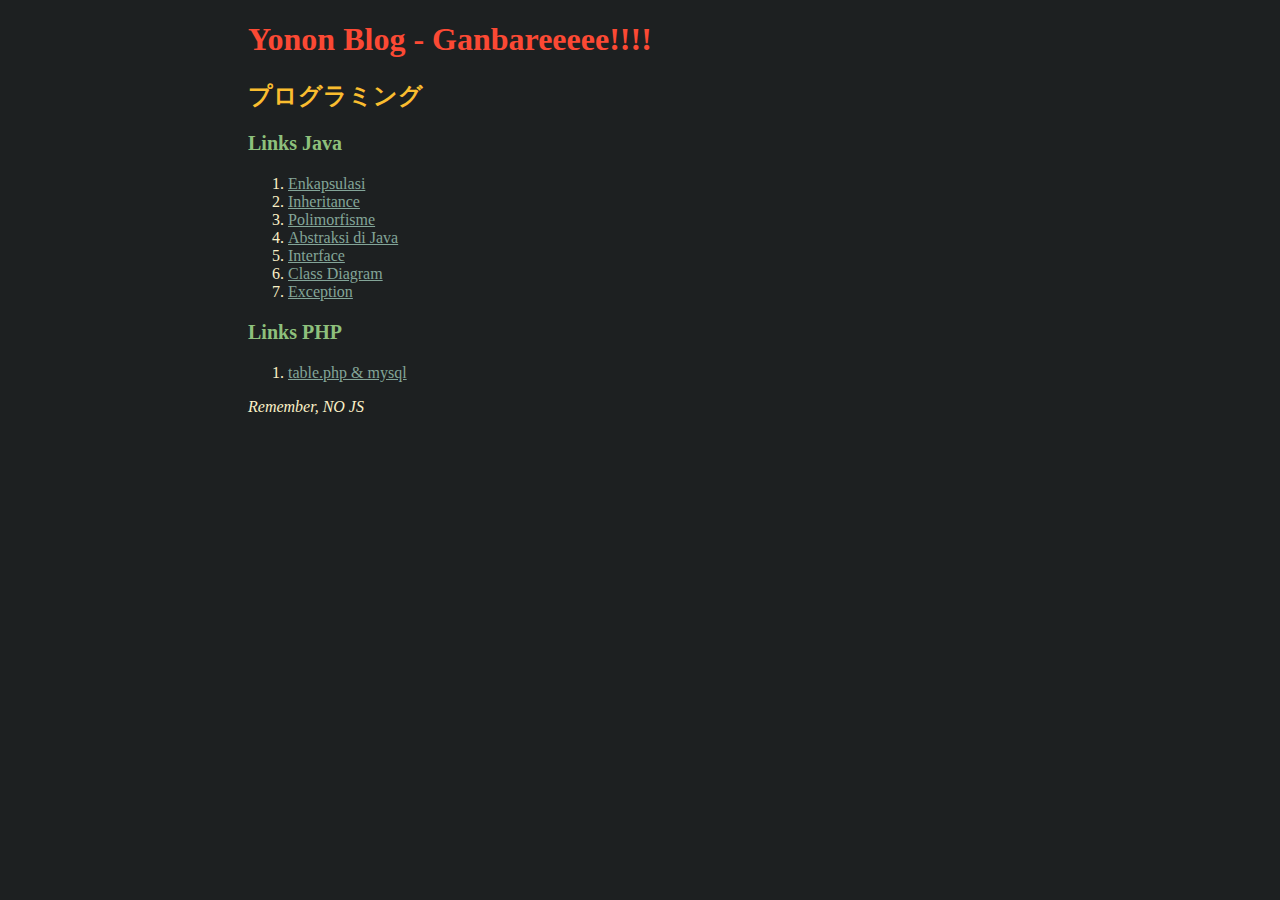
<file: index.html>
<!DOCTYPE html><html><head><meta name="viewport" content="width=device-width,initial-scale=1"><title>Yonon</title><style>html{margin-left:auto;margin-right:auto;max-width:800px;color:#fbf1c7;background-color:#1d2021;font-size:1em;text-align:justify}pre{font-size:1.3em;color:#d5c4a1;background-color:#282828;padding:10px;overflow-x:auto}h1{font-size:2em;color:#fb4934}h2{font-size:1.5em;color:#fabd2f}h3{font-size:1.25em;color:#8ec07c}h1,h2,h3{text-align:left}h1 code{font-size:30px}h2 code{font-size:24px}h3 code{font-size:20px}table{width:100%;border-collapse:collapse;overflow-x:auto;font-size:14px}td{padding-left:10px;border:1px #bdae93 solid}th{color:#ebdbb2;border:1px #bdae93 solid}strong{color:#fe8019}img{margin-left:auto;margin-right:auto;max-width:100%}a{color:#83a598}a:visited{color:#d3869b}strong code{font-size:1.2em}.hljs{display:block;overflow-x:auto;padding:.5em;background:#282828}.hljs,.hljs-subst{color:#ebdbb2}.hljs-deletion,.hljs-formula,.hljs-keyword,.hljs-link,.hljs-selector-tag{color:#fb4934}.hljs-built_in,.hljs-emphasis,.hljs-name,.hljs-quote,.hljs-strong,.hljs-title,.hljs-variable{color:#83a598}.hljs-attr,.hljs-params,.hljs-template-tag,.hljs-type{color:#fabd2f}.hljs-builtin-name,.hljs-doctag,.hljs-literal,.hljs-number{color:#8f3f71}.hljs-code,.hljs-meta,.hljs-regexp,.hljs-selector-id,.hljs-template-variable{color:#fe8019}.hljs-addition,.hljs-meta-string,.hljs-section,.hljs-selector-attr,.hljs-selector-class,.hljs-string,.hljs-symbol{color:#b8bb26}.hljs-attribute,.hljs-bullet,.hljs-class,.hljs-function,.hljs-function .hljs-keyword,.hljs-meta-keyword,.hljs-selector-pseudo,.hljs-tag{color:#8ec07c}.hljs-comment{color:#928374}.hljs-link_label,.hljs-literal,.hljs-number{color:#d3869b}.hljs-comment,.hljs-emphasis{font-style:italic}.hljs-section,.hljs-strong,.hljs-tag{font-weight:700}</style></head><body><h1 id="yonon-blog---ganbareeeee">Yonon Blog - Ganbareeeee!!!!</h1><h2 id="プログラミング">プログラミング</h2><h3 id="links-java">Links Java</h3><ol><li><a href="./enkapsulasi.html">Enkapsulasi</a></li><li><a href="./inherintansi.html">Inheritance</a></li><li><a href="./polymorphism.html">Polimorfisme</a></li><li><a href="./abstraction.html">Abstraksi di Java</a></li><li><a href="./interface.html">Interface</a></li><li><a href="./class-diagram.html">Class Diagram</a></li><li><a href="./exception.html">Exception</a></li></ol><h3 id="links-php">Links PHP</h3><ol><li><a href="./php-table.html">table.php &amp; mysql</a></li></ol><p><em>Remember, NO JS</em></p></body></html>
</file>
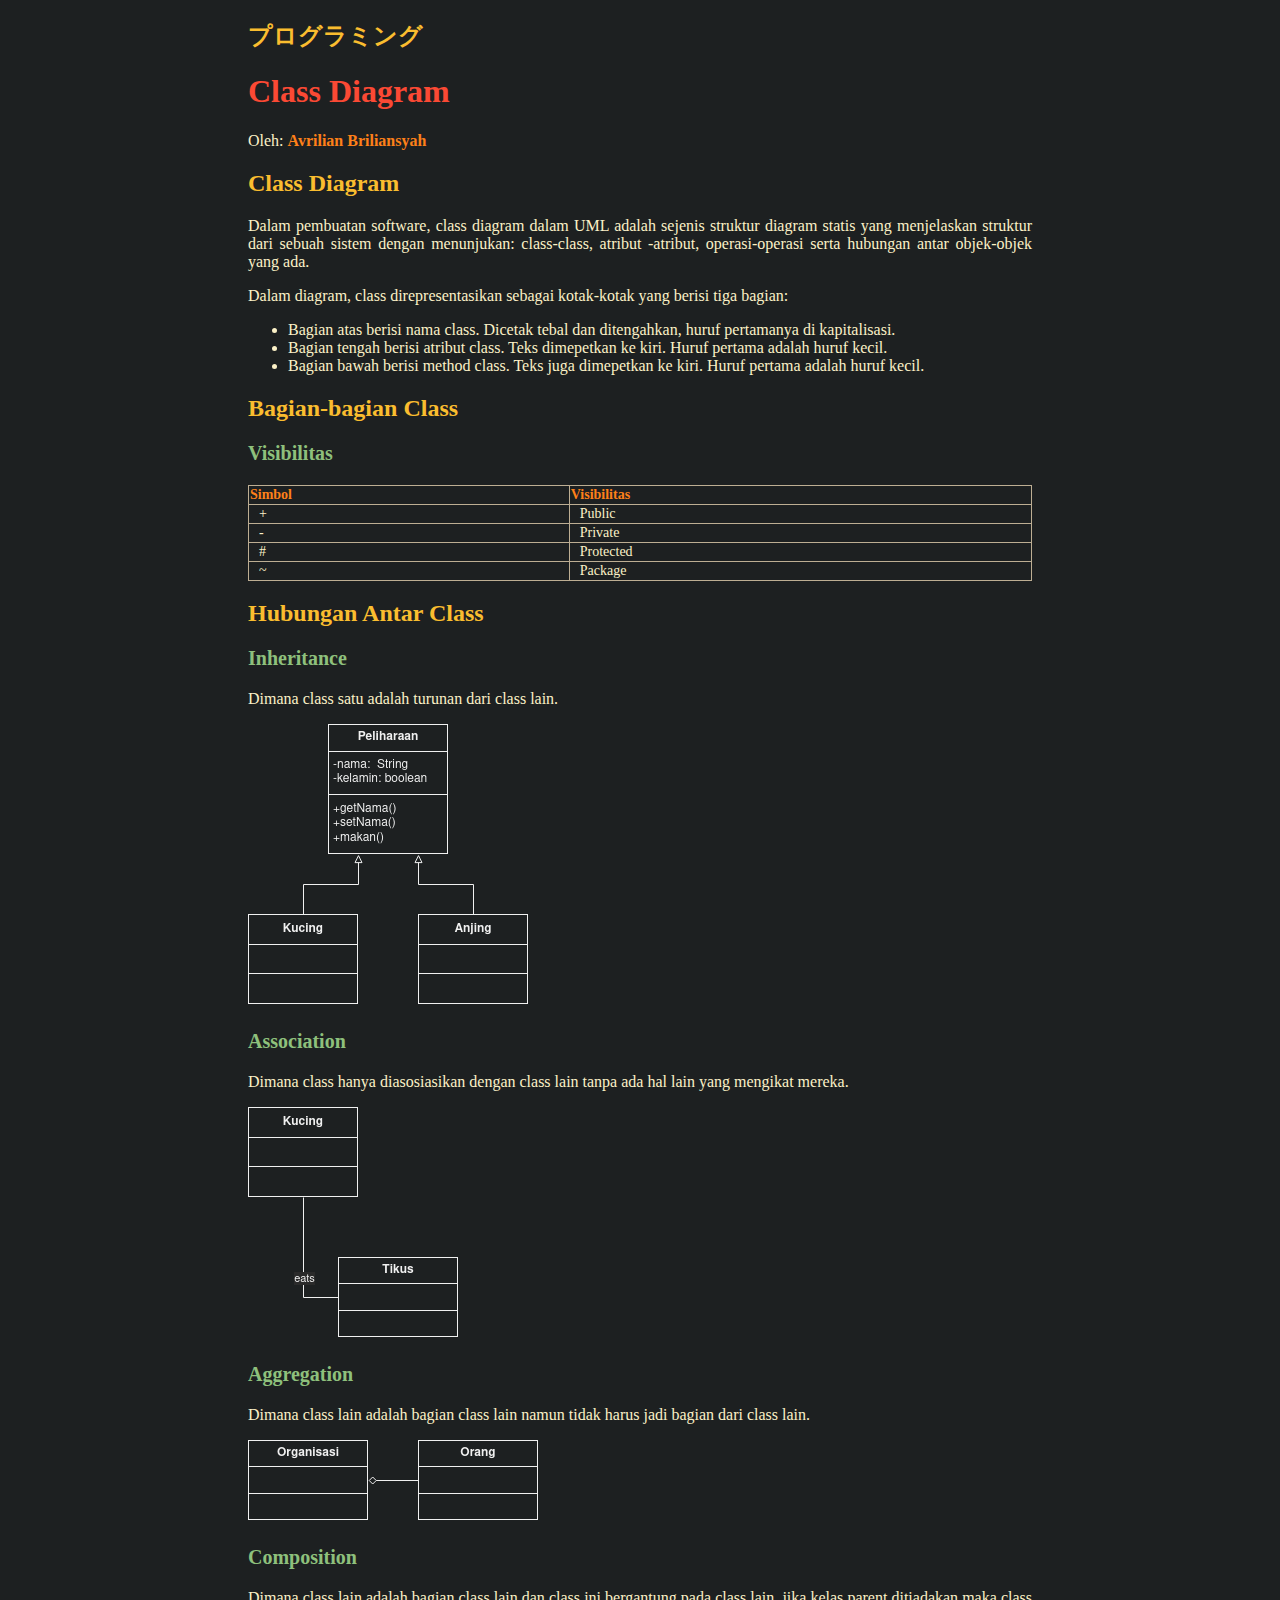
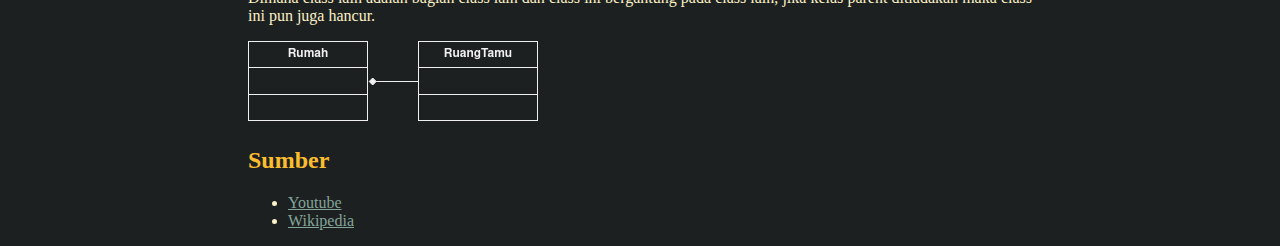
<file: class-diagram.html>
<!DOCTYPE html><html><head><meta name="viewport" content="width=device-width,initial-scale=1"><title>Class</title><style>html{margin-left:auto;margin-right:auto;max-width:800px;color:#fbf1c7;background-color:#1d2021;font-size:1em;text-align:justify}pre{font-size:1.3em;color:#d5c4a1;background-color:#282828;padding:10px;overflow-x:auto}h1{font-size:2em;color:#fb4934}h2{font-size:1.5em;color:#fabd2f}h3{font-size:1.25em;color:#8ec07c}h1,h2,h3{text-align:left}h1 code{font-size:30px}h2 code{font-size:24px}h3 code{font-size:20px}table{width:100%;border-collapse:collapse;overflow-x:auto;font-size:14px}td{padding-left:10px;border:1px #bdae93 solid}th{color:#ebdbb2;border:1px #bdae93 solid}strong{color:#fe8019}img{margin-left:auto;margin-right:auto;max-width:100%}a{color:#83a598}a:visited{color:#d3869b}strong code{font-size:1.2em}.hljs{display:block;overflow-x:auto;padding:.5em;background:#282828}.hljs,.hljs-subst{color:#ebdbb2}.hljs-deletion,.hljs-formula,.hljs-keyword,.hljs-link,.hljs-selector-tag{color:#fb4934}.hljs-built_in,.hljs-emphasis,.hljs-name,.hljs-quote,.hljs-strong,.hljs-title,.hljs-variable{color:#83a598}.hljs-attr,.hljs-params,.hljs-template-tag,.hljs-type{color:#fabd2f}.hljs-builtin-name,.hljs-doctag,.hljs-literal,.hljs-number{color:#8f3f71}.hljs-code,.hljs-meta,.hljs-regexp,.hljs-selector-id,.hljs-template-variable{color:#fe8019}.hljs-addition,.hljs-meta-string,.hljs-section,.hljs-selector-attr,.hljs-selector-class,.hljs-string,.hljs-symbol{color:#b8bb26}.hljs-attribute,.hljs-bullet,.hljs-class,.hljs-function,.hljs-function .hljs-keyword,.hljs-meta-keyword,.hljs-selector-pseudo,.hljs-tag{color:#8ec07c}.hljs-comment{color:#928374}.hljs-link_label,.hljs-literal,.hljs-number{color:#d3869b}.hljs-comment,.hljs-emphasis{font-style:italic}.hljs-section,.hljs-strong,.hljs-tag{font-weight:700}</style></head><body><h2 id="プログラミング">プログラミング</h2><h1 id="class-diagram">Class Diagram</h1><p>Oleh: <strong>Avrilian Briliansyah</strong></p><h2 id="class-diagram-1">Class Diagram</h2><p>Dalam pembuatan software, class diagram dalam UML adalah sejenis struktur diagram statis yang menjelaskan struktur dari sebuah sistem dengan menunjukan: class-class, atribut -atribut, operasi-operasi serta hubungan antar objek-objek yang ada.</p><p>Dalam diagram, class direpresentasikan sebagai kotak-kotak yang berisi tiga bagian:</p><ul><li>Bagian atas berisi nama class. Dicetak tebal dan ditengahkan, huruf pertamanya di kapitalisasi.</li><li>Bagian tengah berisi atribut class. Teks dimepetkan ke kiri. Huruf pertama adalah huruf kecil.</li><li>Bagian bawah berisi method class. Teks juga dimepetkan ke kiri. Huruf pertama adalah huruf kecil.</li></ul><h2 id="bagian-bagian-class">Bagian-bagian Class</h2><h3 id="visibilitas">Visibilitas</h3><table><thead><tr><th><strong>Simbol</strong></th><th><strong>Visibilitas</strong></th></tr></thead><tbody><tr><td>+</td><td>Public</td></tr><tr><td>-</td><td>Private</td></tr><tr><td>#</td><td>Protected</td></tr><tr><td>~</td><td>Package</td></tr></tbody></table><h2 id="hubungan-antar-class">Hubungan Antar Class</h2><h3 id="inheritance">Inheritance</h3><p>Dimana class satu adalah turunan dari class lain.</p><p><img src="./images/diagram-1.png" alt=""></p><h3 id="association">Association</h3><p>Dimana class hanya diasosiasikan dengan class lain tanpa ada hal lain yang mengikat mereka.</p><p><img src="./images/diagram-2.png" alt=""></p><h3 id="aggregation">Aggregation</h3><p>Dimana class lain adalah bagian class lain namun tidak harus jadi bagian dari class lain.</p><p><img src="./images/diagram-3.png" alt=""></p><h3 id="composition">Composition</h3><p>Dimana class lain adalah bagian class lain dan class ini bergantung pada class lain, jika kelas parent ditiadakan maka class ini pun juga hancur.</p><p><img src="./images/diagram-4.png" alt=""></p><h2 id="sumber">Sumber</h2><ul><li><a href="https://www.youtube.com/watch?v=UI6lqHOVHic">Youtube</a></li><li><a href="https://www.youtube.com/watch?v=UI6lqHOVHic">Wikipedia</a></li></ul></body></html>
</file>
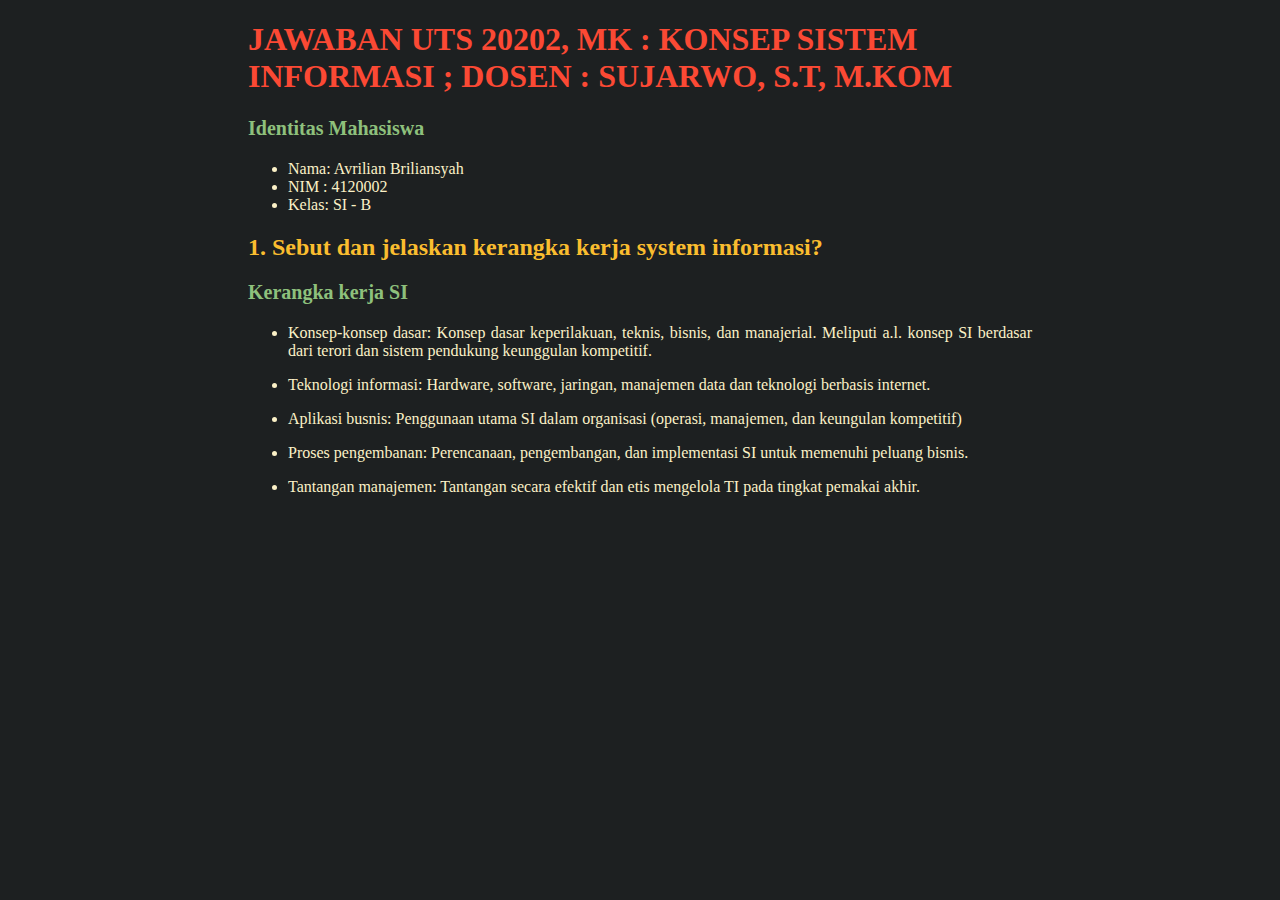
<file: uts-ksi.html>
<!DOCTYPE html><html><head><meta name="viewport" content="width=device-width,initial-scale=1"><title>JAWABAN</title><style>html{margin-left:auto;margin-right:auto;max-width:800px;color:#fbf1c7;background-color:#1d2021;font-size:1em;text-align:justify}pre{font-size:1.3em;color:#d5c4a1;background-color:#282828;padding:10px;overflow-x:auto}h1{font-size:2em;color:#fb4934}h2{font-size:1.5em;color:#fabd2f}h3{font-size:1.25em;color:#8ec07c}h1,h2,h3{text-align:left}h1 code{font-size:30px}h2 code{font-size:24px}h3 code{font-size:20px}table{width:100%;border-collapse:collapse;overflow-x:auto;font-size:14px}td{padding-left:10px;border:1px #bdae93 solid}th{color:#ebdbb2;border:1px #bdae93 solid}strong{color:#fe8019}img{margin-left:auto;margin-right:auto;max-width:100%}a{color:#83a598}a:visited{color:#d3869b}strong code{font-size:1.2em}.hljs{display:block;overflow-x:auto;padding:.5em;background:#282828}.hljs,.hljs-subst{color:#ebdbb2}.hljs-deletion,.hljs-formula,.hljs-keyword,.hljs-link,.hljs-selector-tag{color:#fb4934}.hljs-built_in,.hljs-emphasis,.hljs-name,.hljs-quote,.hljs-strong,.hljs-title,.hljs-variable{color:#83a598}.hljs-attr,.hljs-params,.hljs-template-tag,.hljs-type{color:#fabd2f}.hljs-builtin-name,.hljs-doctag,.hljs-literal,.hljs-number{color:#8f3f71}.hljs-code,.hljs-meta,.hljs-regexp,.hljs-selector-id,.hljs-template-variable{color:#fe8019}.hljs-addition,.hljs-meta-string,.hljs-section,.hljs-selector-attr,.hljs-selector-class,.hljs-string,.hljs-symbol{color:#b8bb26}.hljs-attribute,.hljs-bullet,.hljs-class,.hljs-function,.hljs-function .hljs-keyword,.hljs-meta-keyword,.hljs-selector-pseudo,.hljs-tag{color:#8ec07c}.hljs-comment{color:#928374}.hljs-link_label,.hljs-literal,.hljs-number{color:#d3869b}.hljs-comment,.hljs-emphasis{font-style:italic}.hljs-section,.hljs-strong,.hljs-tag{font-weight:700}</style></head><body><h1 id="jawaban-uts-20202--mk--konsep-sistem-informasi--dosen--sujarwo-st-mkom">JAWABAN UTS 20202, MK : KONSEP SISTEM INFORMASI ; DOSEN : SUJARWO, S.T, M.KOM</h1><h3 id="identitas-mahasiswa">Identitas Mahasiswa</h3><ul><li>Nama: Avrilian Briliansyah</li><li>NIM : 4120002</li><li>Kelas: SI - B</li></ul><h2 id="1-sebut-dan-jelaskan-kerangka-kerja-system-informasi">1. Sebut dan jelaskan kerangka kerja system informasi?</h2><h3 id="kerangka-kerja-si">Kerangka kerja SI</h3><ul><li><p>Konsep-konsep dasar: Konsep dasar keperilakuan, teknis, bisnis, dan manajerial. Meliputi a.l. konsep SI berdasar dari terori dan sistem pendukung keunggulan kompetitif.</p></li><li><p>Teknologi informasi: Hardware, software, jaringan, manajemen data dan teknologi berbasis internet.</p></li><li><p>Aplikasi busnis: Penggunaan utama SI dalam organisasi (operasi, manajemen, dan keungulan kompetitif)</p></li><li><p>Proses pengembanan: Perencanaan, pengembangan, dan implementasi SI untuk memenuhi peluang bisnis.</p></li><li><p>Tantangan manajemen: Tantangan secara efektif dan etis mengelola TI pada tingkat pemakai akhir.</p></li></ul></body></html>
</file>
